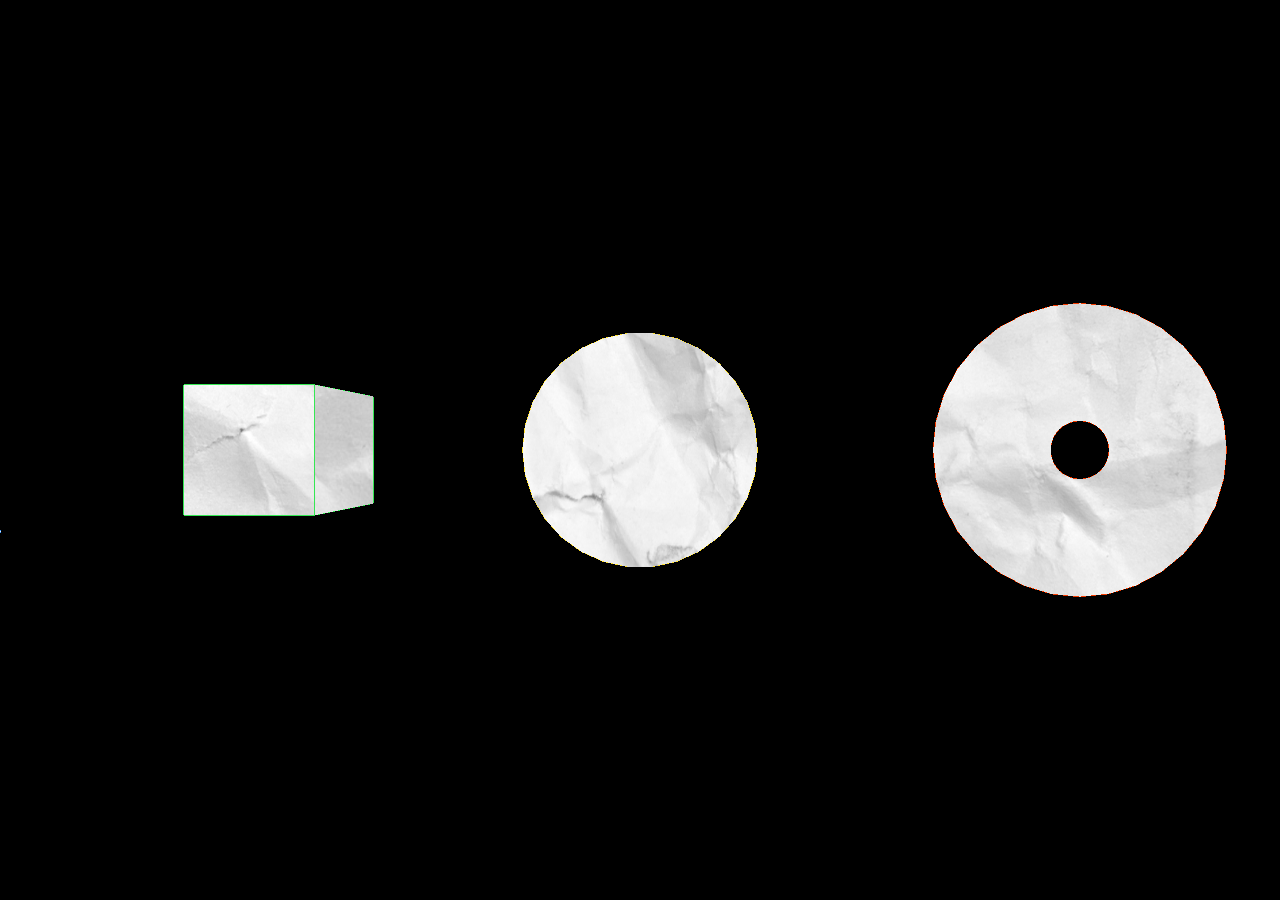
<file: index6.html>
<!DOCTYPE html>
<html lang="en">
<head>
    <meta charset="UTF-8">
    <meta http-equiv="X-UA-Compatible" content="IE=edge">
    <meta name="viewport" content="width=device-width, initial-scale=1.0">
    <title>Figura6</title>
    <link rel="stylesheet" href="Style.css">
</head>
<body>
<!--     <button id="btnplay">Click</button> -->

    <script src="./js/three.js"></script>
    <script src="/js/OrbitControls.js"></script>
    <script src="/js/PointerLockControls.js"></script>
    <script src="/js/DragControls.js"></script>
    <script src="/js/FlyControls.js"></script>
    <script src="./js/js6.js"></script>
</body>
</html>
</file>
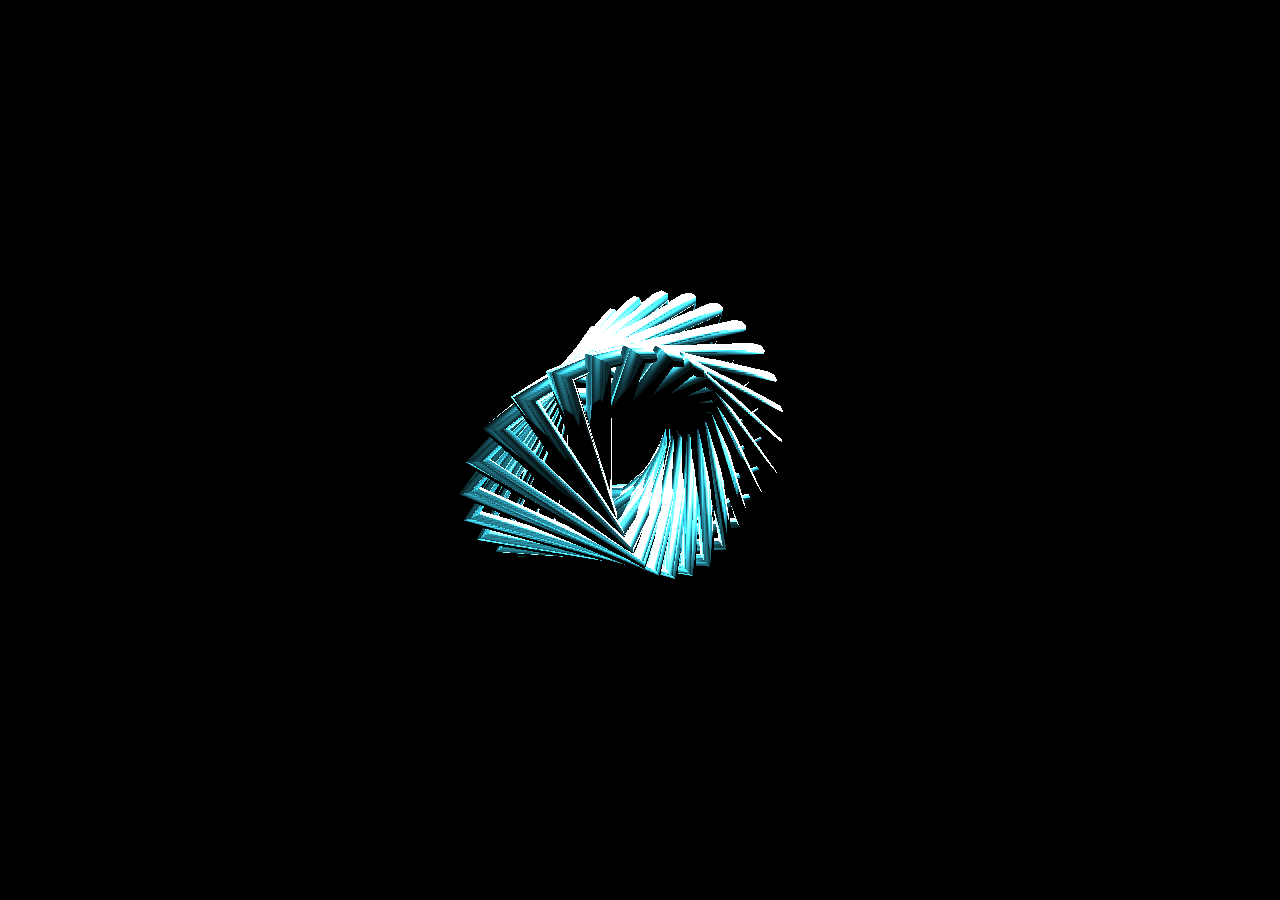
<file: index7.html>
<!DOCTYPE html>
<html lang="en">
<head>
    <meta charset="UTF-8">
    <meta http-equiv="X-UA-Compatible" content="IE=edge">
    <meta name="viewport" content="width=device-width, initial-scale=1.0">
    <title>Figura7</title>
    <link rel="stylesheet" href="Style.css">
</head>
<body>

    <script src="./js/three.js"></script>
    <script src="./js/js7.js"></script>
</body>
</html>
</file>
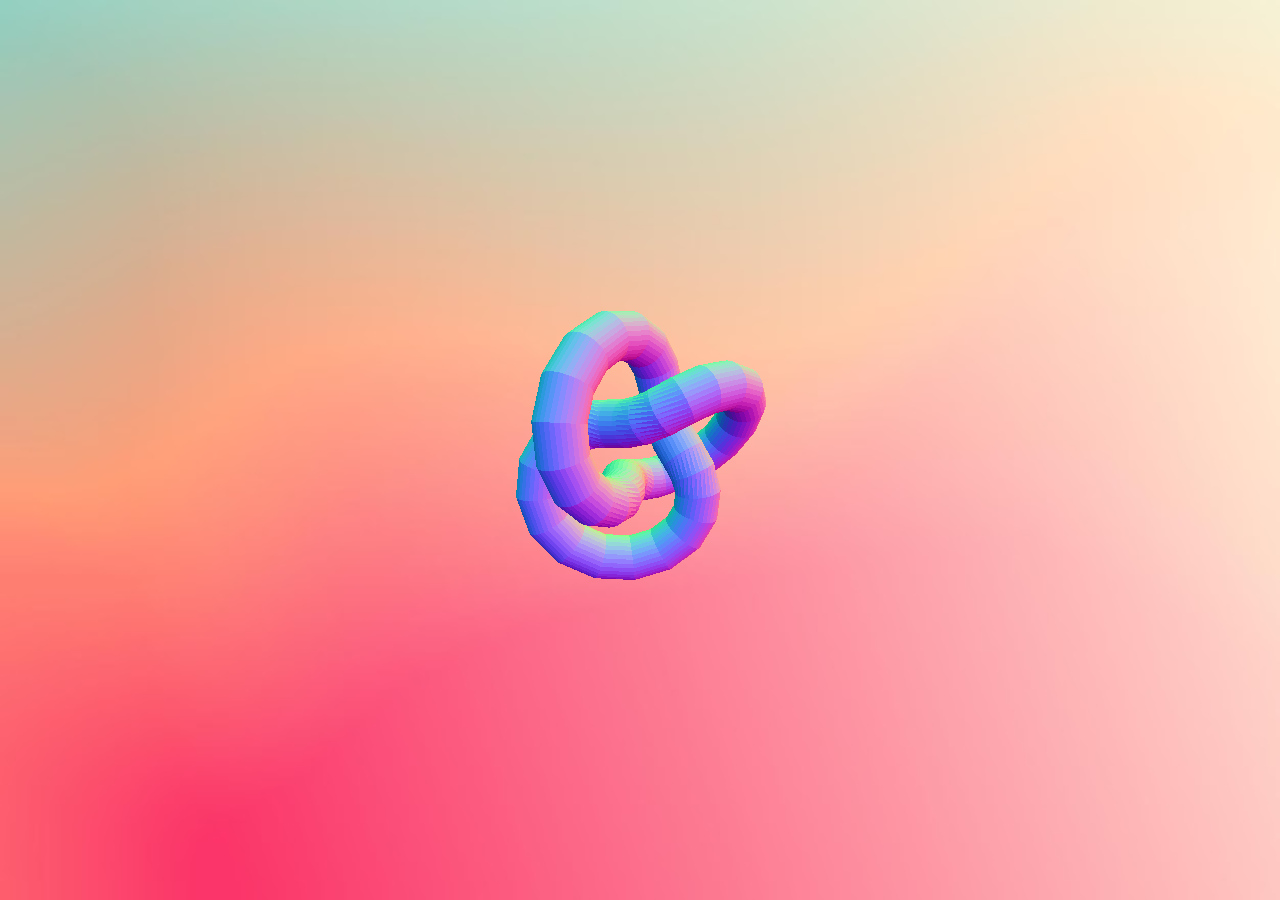
<file: index8.html>
<!DOCTYPE html>
<html lang="en">
<head>
    <meta charset="UTF-8">
    <meta http-equiv="X-UA-Compatible" content="IE=edge">
    <meta name="viewport" content="width=device-width, initial-scale=1.0">
    <title>Figura8</title>
    <link rel="stylesheet" href="Style.css">
</head>
<body>

    <script src="./js/three.js"></script>
    <script src="./js/js8.js"></script>
</body>
</html>
</file>
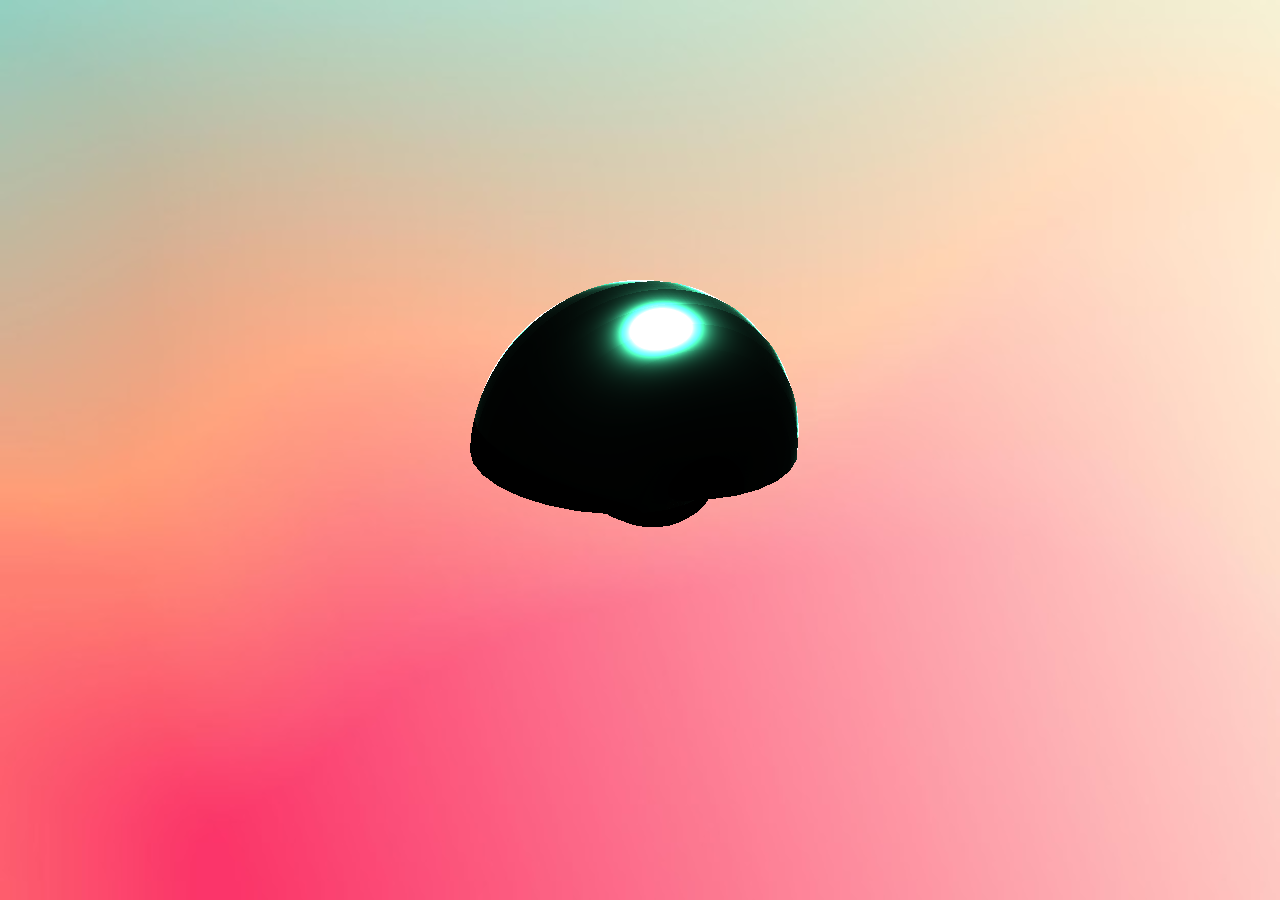
<file: index9.html>
<!DOCTYPE html>
<html lang="en">
<head>
    <meta charset="UTF-8">
    <meta http-equiv="X-UA-Compatible" content="IE=edge">
    <meta name="viewport" content="width=device-width, initial-scale=1.0">
    <title>Figura9</title>
    <link rel="stylesheet" href="Style.css">
</head>
<body>

    <script src="./js/three.js"></script>
    <script src="./js/js9.js"></script>
</body>
</html>
</file>
<file: Style.css>
*{
    margin: 0px;
    padding: 0px;
}
body{
    overflow-x:hidden;
    overflow-y: hidden;
}
</file>
